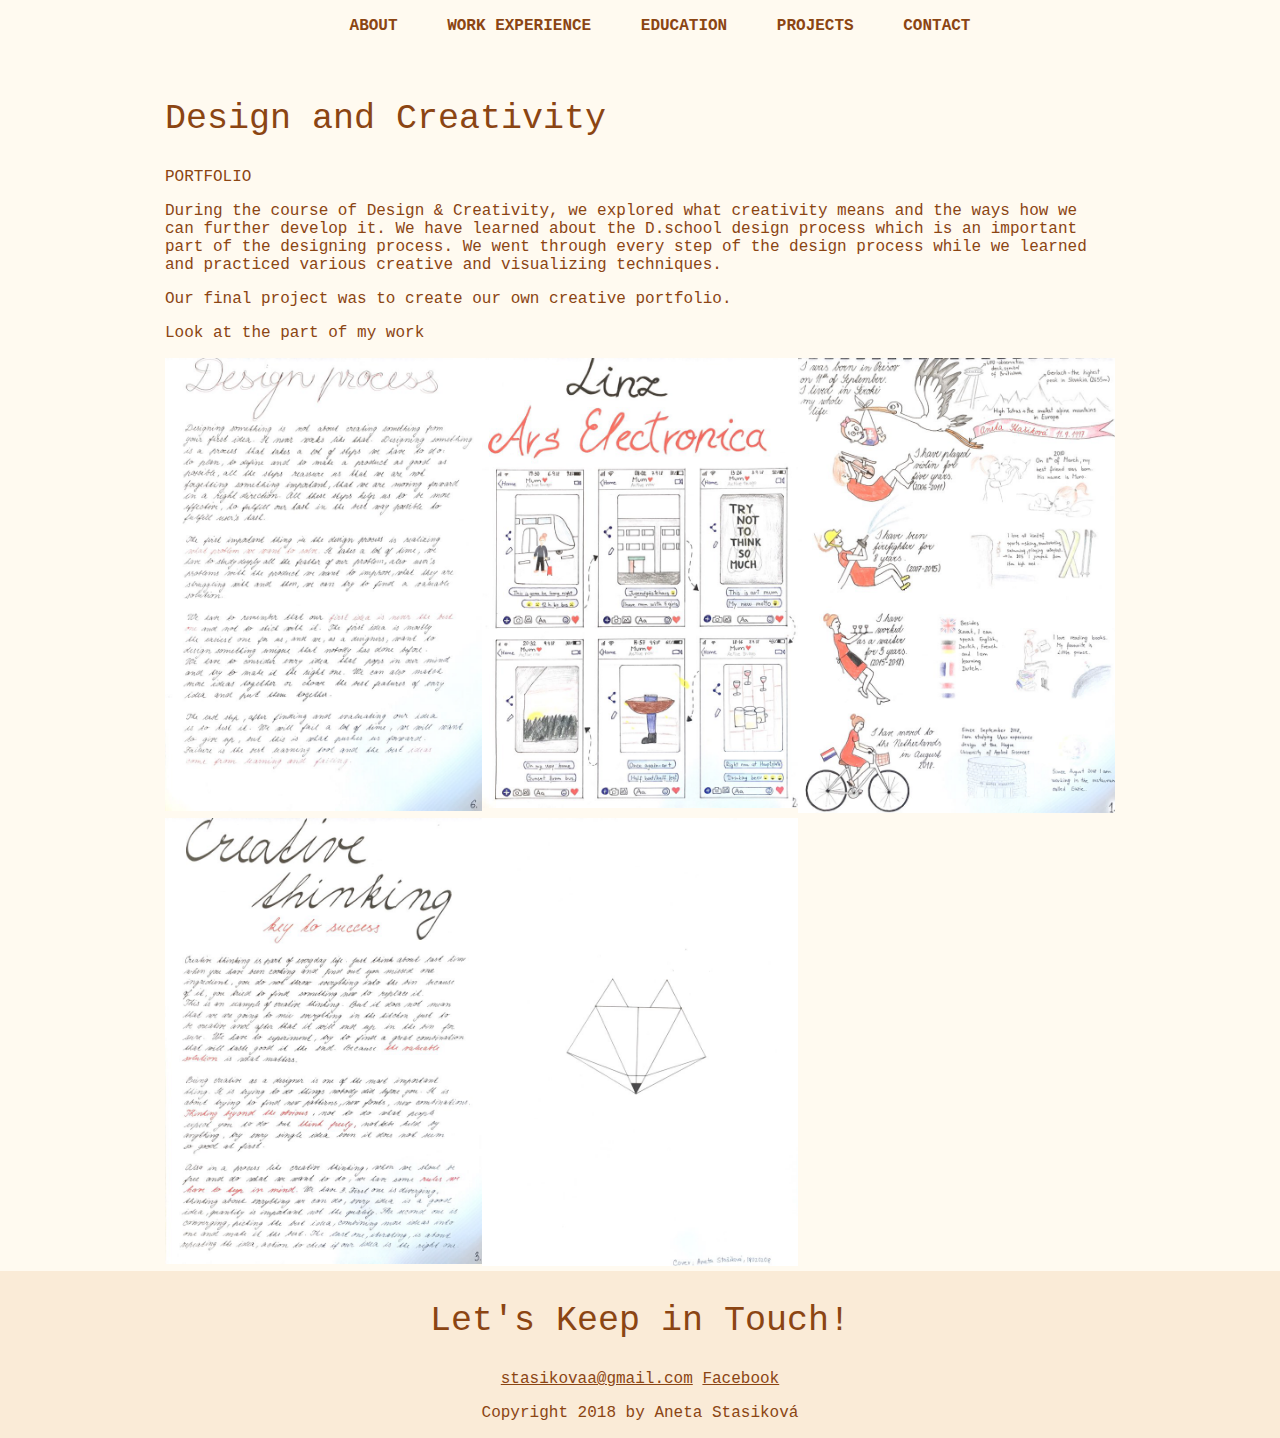
<file: designandcreativity.html>
<!DOCTYPE html>
<html lang="en">
<head>
    <meta charset="UTF-8">
    <meta name="viewport" content="width=device-width, initial-scale=1.0">
    <title>Projects </title>
	<link href="https://fonts.googleapis.com/css?family=Caveat+Brush|Noto+Sans+TC:400,700" rel="stylesheet">
    <link rel="stylesheet" href="css/styles.css">
</head>

<body>

<header>
<nav>
<a href="projects.html">Back<a>
 <nav class="display">
        <a href="about.html">About</a>
        <a href="#work">Work Experience</a>
        <a href="#education">Education</a>
		  <a href="projects.html">Projects</a>
        <a href="#contact">Contact</a>
      </nav>
</nav>
</header>
<main>
<section class="designcreativity" id="designcreativity" >
		<div class="content-wrap">
            
            <h2>Design and Creativity</h2>
              <p class="uppercase">Portfolio </p>
            <p>During the course of Design & Creativity, we explored what creativity means and the ways how we can further develop it. We have learned about the D.school design process which is an important part of the designing process. We went through every step of the design process while we learned and practiced various creative and visualizing techniques.</p> 
             <p>Our final project was to create our own creative portfolio.</p>
            <p>Look at the part of my work</p>
			
			
			
			
			  
			
			 <div class="row">
			  <div class="column">
    <img src="image/dac.png" class="hover-shadow thumbnail" style="width:100%">
  </div>
			 			  <div class="column">
    <img src="image/dac1.png" class="hover-shadow thumbnail" style="width:100%">
  </div>
			    			  <div class="column">
    <img src="image/dac2.png" class="hover-shadow thumbnail" style="width:100%">
  </div>
						  <div class="column">
    <img src="image/dac3.png" class="hover-shadow thumbnail" style="width:100%">
  </div>
  			  <div class="column">
    <img src="image/dac4.png" class="hover-shadow thumbnail" style="width:100%">
  </div>
			
			   
                

</div>



</main>

    <!-- // Footer & contact info -->
    
    <footer id="contact">
      <div class="content-wrap">

        <h2>Let's Keep in Touch!</h2>
        
        <!-- Social media links. Add or remove any networks. -->
        <div>
            <a href="mailto:stasikovaa@gmail.com">stasikovaa@gmail.com</a>
          <a href="https://www.facebook.com/aneta.stasikova">Facebook</a>
        </div>

        <p>Copyright 2018 by Aneta Stasiková</p>
    </footer>
</body>
</html>
</file>
<file: css/styles.css>
/* Global styles
--------------------------- */
body {
    font-family: 'Courier', sans-serif;
    background: rgb(255,250,240);
    color: rgb(139,69,19);
    margin: 0;
}
h3 {
    margin: 21px;
}
.uppercase {
    text-transform: uppercase;
}

/* Text and headers
--------------------------- */
h2 {
    font-size: 35px;
    font-family: 'Courier', sans-serif;
    font-weight: 10;
    color: rgb(139,69,19);
}
h3 {
    color: rgb(139,69,19);
}
a {
   font-family: 'Courier',  sans-serif;
    color: rgb(139,69,19);
}
a:hover {
    text-decoration: none;
    }
.content-wrap {
    max-width: 950px;
    margin: 0 auto;
    overflow: auto;
}

.col-narrow {
    width: 35%;
    float: left;
   
}
.col-wide {
    width: 70%;
    float: left;
	
}

/* Download button */
.btn {
  text-decoration: none;
  background: rgb(222,184,135);
  color: white;
  padding: 10px;
  display: inline-block;
}


/* Header and Footer
--------------------------- */
header, footer {
     background: rgb(250,235,215);
    color: rgb(139,69,19);
}
/* Footer*/
footer {
    text-align: center;
}
.contact-info a {
    background: rgb(250,235,215);
    padding: 15px;
}
/* Header */
.profile-img {
	padding: 40px;
    border-radius: 50%;
	margin-top:50px;
}
h1, header h2, footer h2{
    margin-top:30px;
    font-family: 'Courier', cursive;
    font-weight: 400;
    background: rgb(250,235,215);
    color: rgb(139,69,19);
}
header{
  margin: 0;
}
h1 {
    font-size: 70px;
}
h3 ~ p {
    margin-left: 40px;
}
.download {
  position: absolute;
  bottom: 40;
  right: 0;
}


/* Navigation
-------------------------*/
nav {
  text-align: center;
  background: rgb(255,250,240);
  position: fixed;
  top: 0;
  width: 100%;
}
nav a {
  display: inline-block;
  padding: 15px 20px;
  text-decoration: none;
  text-transform: uppercase;
  font-weight: 700;
}




/* Education
-------------------------*/
.education {
  background: linear-gradient(rgba(141, 153, 174, 0.8), rgba(141, 153, 174, 0.5)),
              url(../image/haag.jpg) no-repeat fixed;
  background-size: cover;
}
p + h3 {
  margin-top: 30px;
}
/* Media Queries
-------------------------*/
@media (min-width: 900px) {
  .col-narrow {
    width: 30%;
    float: left;
  }
  .col-wide {
    width: 70%;
    float: left;
    padding-left: 20px;
  }
}
@media (max-width: 899px){
  header {
    text-align: center;
  }
  .profile-img {
    width: 200px;
  }
}


/* Projects
-------------------------*/
.more {
    margin-top: 10px;
	margin-left:80px;
	margin-bottom:30px;
}
.designcreativity {
	background: rgb(255,250,240);
	margin-top:70px;
	
}
.Interculturalskills {
	background: rgb(251,248,234);
}

.researchfordesign{
	background: rgb(252,242,227);
}

.skilllab{
background: rgb(253,240,220);
}
/* DaC*/
@media (min-width: 900px) {
img.hover-shadow {
    transition: 0.3s;
    width: 100%;
}
.hover-shadow:hover {
    box-shadow: 0 4px 8px 0 rgba(0, 0, 0, 0.2), 0 6px 20px 0 rgba(0, 0, 0, 0.19);
}' 
	
.thumbnail {
    margin-top: 5px;
    margin-bottom: 5px;
}


 {
  box-sizing: border-box;
}

.column {
  float: left;
  width: 33.33%;
  padding: 0px;
}

/* Clearfix (clear floats) */
.row::after {
  content: "";
  clear: both;
  display: table;
}
</file>
